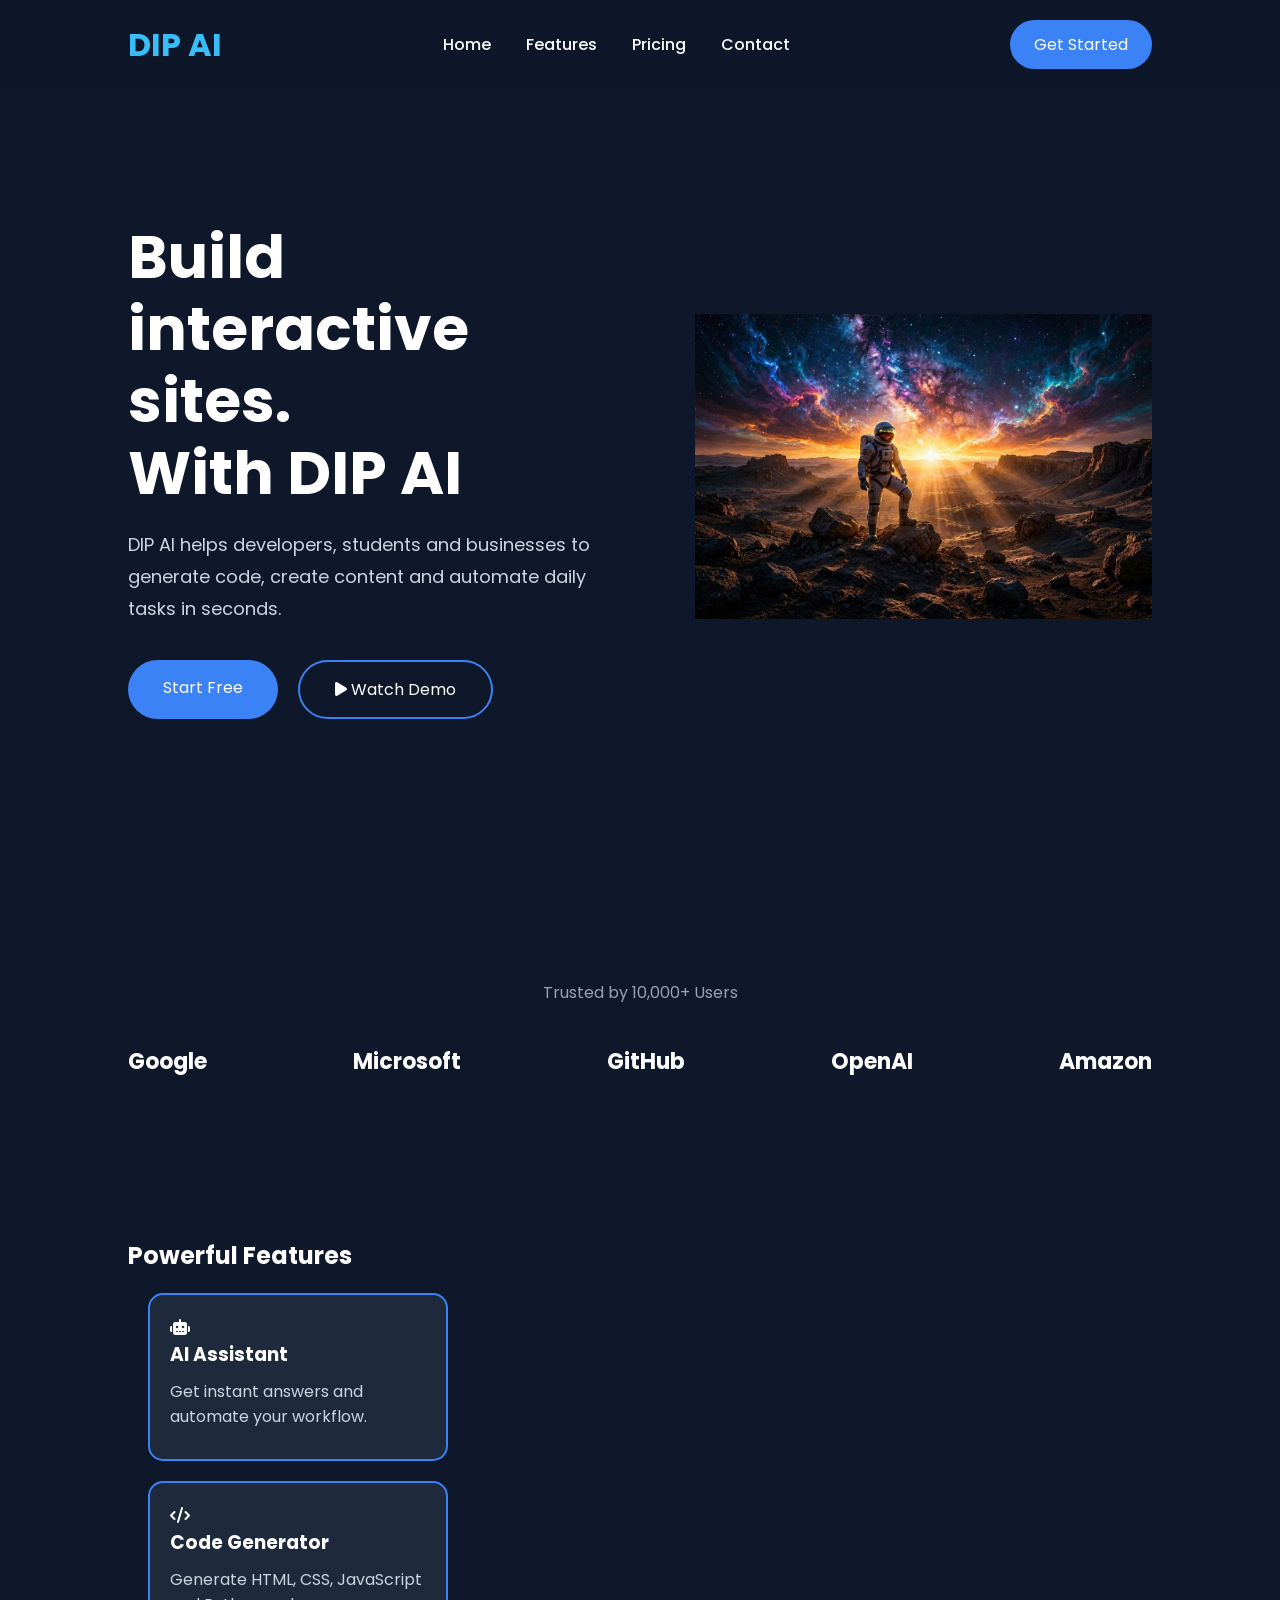
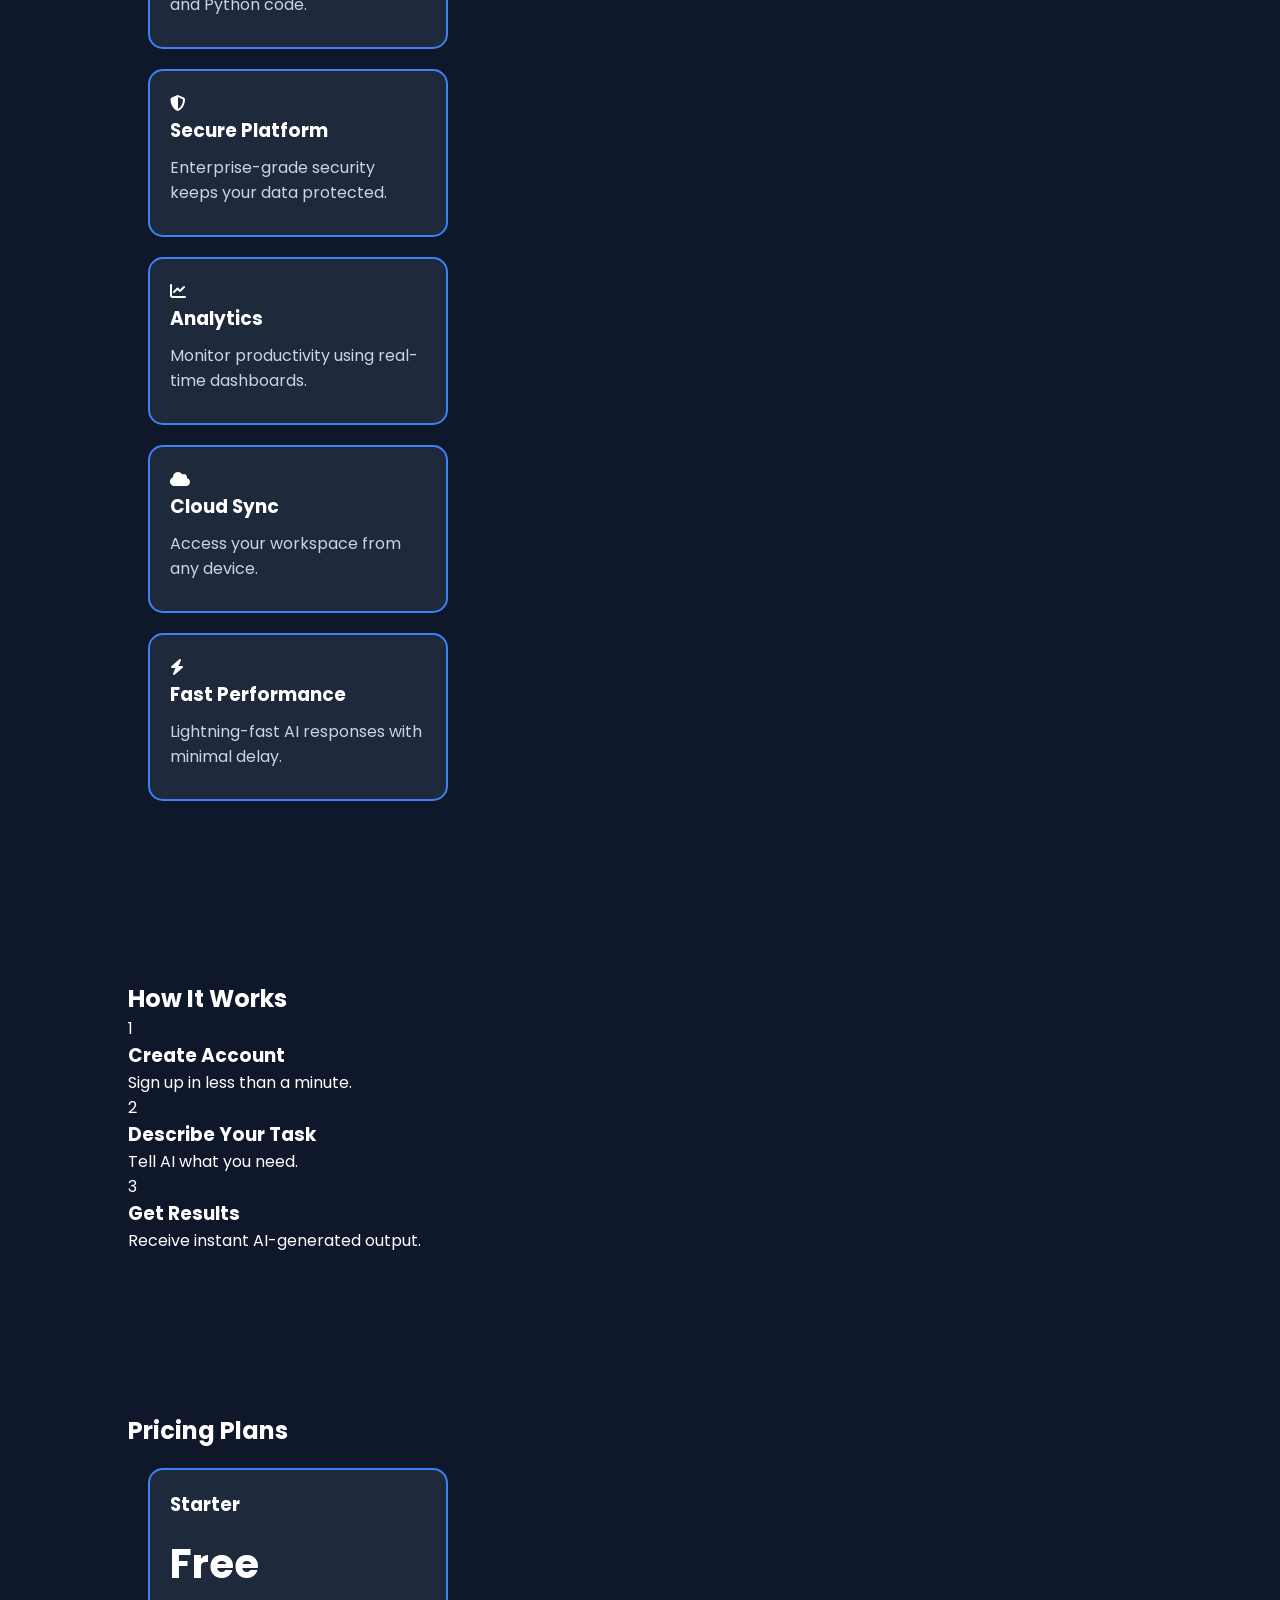
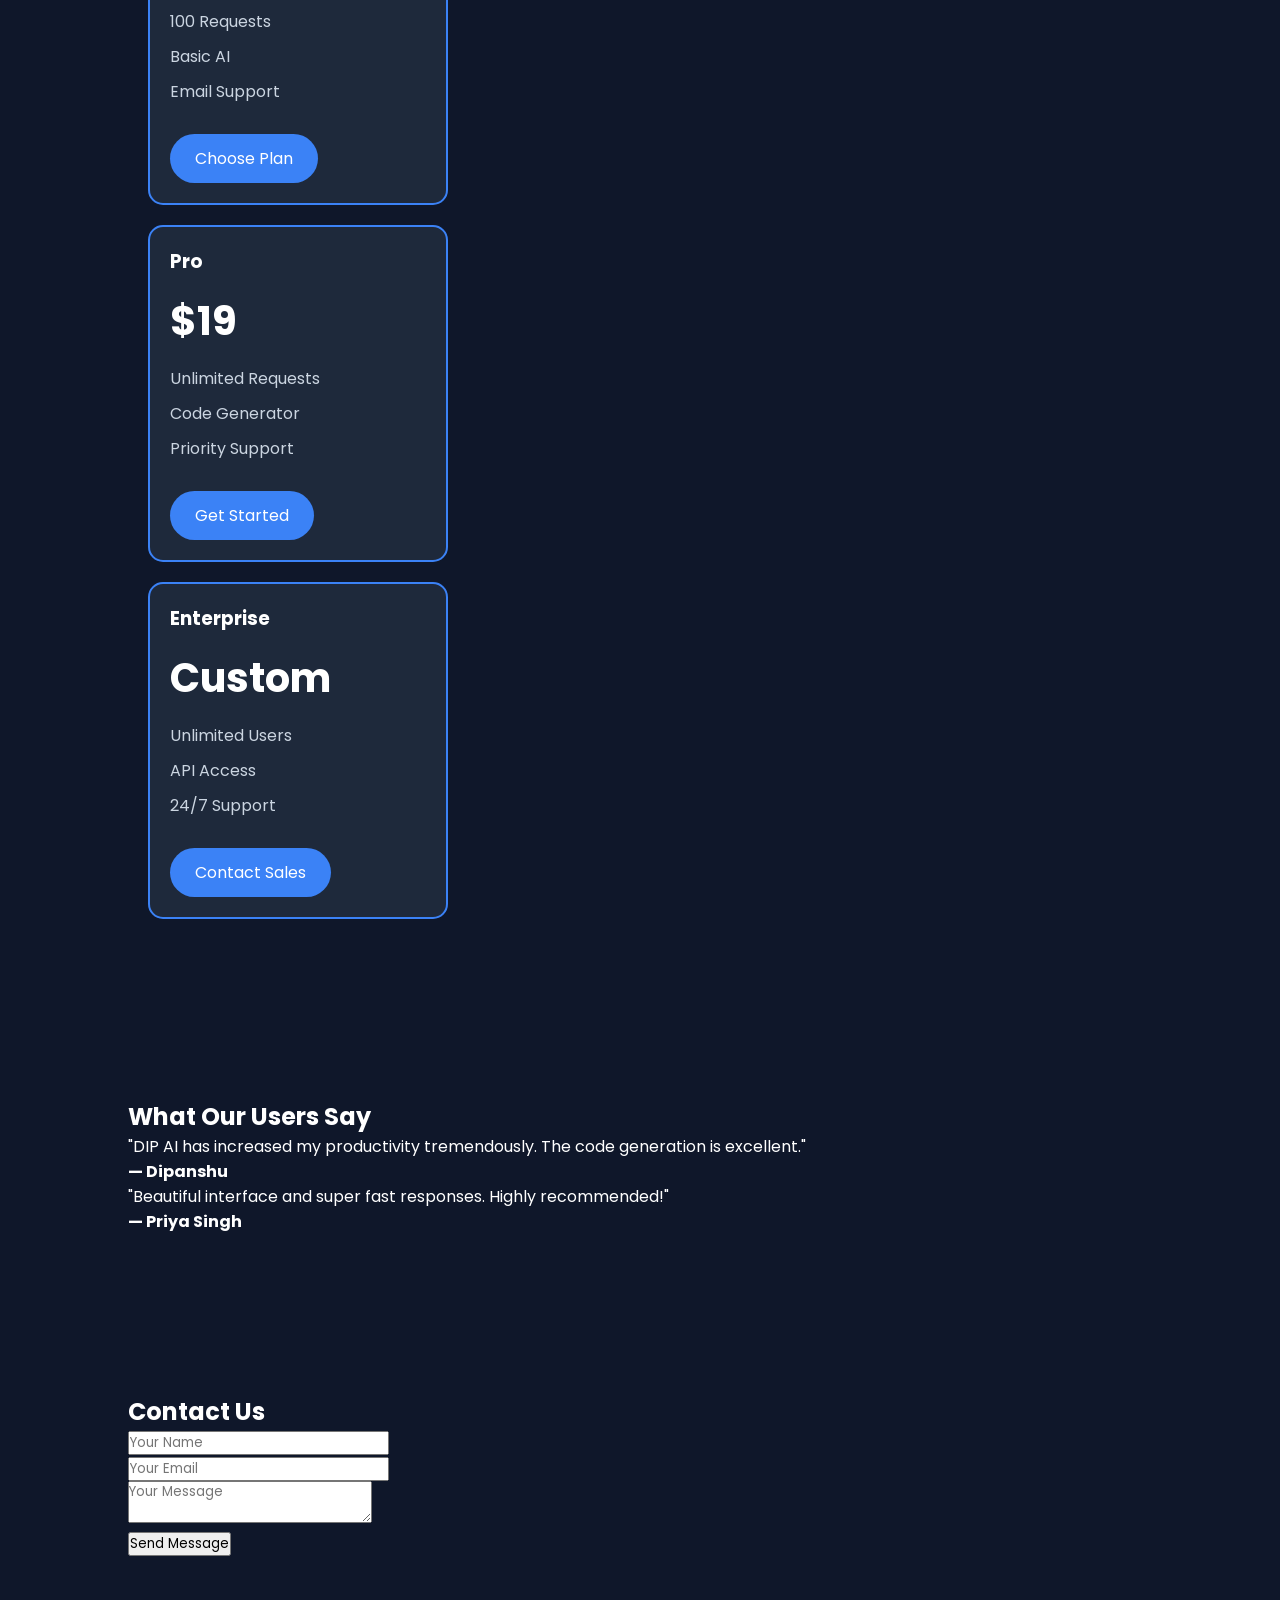
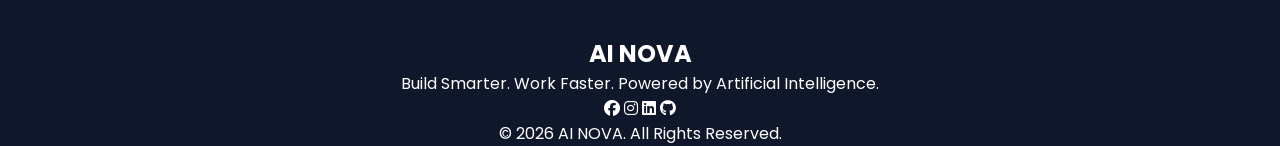
<file: landing page/index.html>
<!DOCTYPE html>
<html lang="en">

<head>
    <meta charset="UTF-8">
    <meta name="viewport" content="width=device-width, initial-scale=1.0">
    <title>DIP AI</title>

    <link rel="stylesheet" href="style.css">


    <link href="https://fonts.googleapis.com/css2?family=Poppins:wght@300;400;500;600;700&display=swap"
        rel="stylesheet">


    <link rel="stylesheet" href="https://cdnjs.cloudflare.com/ajax/libs/font-awesome/6.5.1/css/all.min.css">

</head>

<body>

    <header>

        <div class="logo">
            <h2>DIP AI</h2>
        </div>

        <nav>

            <a href="#">Home</a>
            <a href="#features">Features</a>
            <a href="#pricing">Pricing</a>
            <a href="#contact">Contact</a>

        </nav>

        <a href="#" class="nav-btn">Get Started</a>

    </header>

    <section class="home">

        <div class="home-text">

            <h1>
                Build interactive sites. <br>
                With DIP AI
            </h1>

            <p>
                DIP AI helps developers, students and businesses to
                generate code, create content and automate daily tasks in seconds.
            </p>

            <div class="buttons">

                <a href="#" class="btn1">Start Free</a>

                <a href="#" class="btn2">
                    <i class="fa-solid fa-play"></i>
                    Watch Demo
                </a>

            </div>

        </div>

        <div class="image">

            <img src="sample1.jpg" alt="Illustration">

        </div>

    </section>


    <section class="brands">

        <p>Trusted by 10,000+ Users</p>

        <div class="company">

            <h3>Google</h3>
            <h3>Microsoft</h3>
            <h3>GitHub</h3>
            <h3>OpenAI</h3>
            <h3>Amazon</h3>

        </div>

    </section>
    <section class="features" id="features">

        <h2>Powerful Features</h2>

        <div class="feature-box">

            <div class="card">

                <i class="fa-solid fa-robot"></i>

                <h3>AI Assistant</h3>

                <p>
                    Get instant answers and automate your workflow.
                </p>

            </div>

            <div class="card">

                <i class="fa-solid fa-code"></i>

                <h3>Code Generator</h3>

                <p>
                    Generate HTML, CSS, JavaScript and Python code.
                </p>

            </div>

            <div class="card">

                <i class="fa-solid fa-shield-halved"></i>

                <h3>Secure Platform</h3>

                <p>
                    Enterprise-grade security keeps your data protected.
                </p>

            </div>

            <div class="card">

                <i class="fa-solid fa-chart-line"></i>

                <h3>Analytics</h3>

                <p>
                    Monitor productivity using real-time dashboards.
                </p>

            </div>

            <div class="card">

                <i class="fa-solid fa-cloud"></i>

                <h3>Cloud Sync</h3>

                <p>
                    Access your workspace from any device.
                </p>

            </div>

            <div class="card">

                <i class="fa-solid fa-bolt"></i>

                <h3>Fast Performance</h3>

                <p>
                    Lightning-fast AI responses with minimal delay.
                </p>

            </div>

        </div>

    </section>



    <section class="work">

        <h2>How It Works</h2>

        <div class="steps">

            <div class="step">

                <span>1</span>

                <h3>Create Account</h3>

                <p>Sign up in less than a minute.</p>

            </div>

            <div class="step">

                <span>2</span>

                <h3>Describe Your Task</h3>

                <p>Tell AI what you need.</p>

            </div>

            <div class="step">

                <span>3</span>

                <h3>Get Results</h3>

                <p>Receive instant AI-generated output.</p>

            </div>

        </div>

    </section>


    <section class="pricing" id="pricing">

        <h2>Pricing Plans</h2>

        <div class="plan">

            <div class="card">

                <h3>Starter</h3>

                <h1>Free</h1>

                <p>100 Requests</p>

                <p>Basic AI</p>

                <p>Email Support</p>

                <a href="#">Choose Plan</a>

            </div>

            <div class="card">

                <h3>Pro</h3>

                <h1>$19</h1>

                <p>Unlimited Requests</p>

                <p>Code Generator</p>

                <p>Priority Support</p>

                <a href="#">Get Started</a>

            </div>

            <div class="card">

                <h3>Enterprise</h3>

                <h1>Custom</h1>

                <p>Unlimited Users</p>

                <p>API Access</p>

                <p>24/7 Support</p>

                <a href="#">Contact Sales</a>

            </div>

        </div>


    </section>

    <section class="testimonial">

        <h2>What Our Users Say</h2>

        <div class="reviews">

            <div class="review">

                <p>
                    "DIP AI has increased my productivity tremendously.
                    The code generation is excellent."
                </p>

                <h4>— Dipanshu </h4>

            </div>

            <div class="review">

                <p>
                    "Beautiful interface and super fast responses.
                    Highly recommended!"
                </p>

                <h4>— Priya Singh</h4>

            </div>

        </div>

    </section>


    <section class="contact" id="contact">

        <h2>Contact Us</h2>

        <form>

            <input type="text" placeholder="Your Name"><br>

            <input type="email" placeholder="Your Email"> <br>

            <textarea placeholder="Your Message"></textarea><br>

            <button>Send Message</button>

        </form>

    </section>


    <footer>

        <h2>AI NOVA</h2>

        <p>
            Build Smarter. Work Faster. Powered by Artificial Intelligence.
        </p>

        <div class="social">

            <i class="fa-brands fa-facebook"></i>

            <i class="fa-brands fa-instagram"></i>

            <i class="fa-brands fa-linkedin"></i>

            <i class="fa-brands fa-github"></i>

        </div>

        <p>© 2026 AI NOVA. All Rights Reserved.</p>

    </footer>

</body>

</html>
</file>
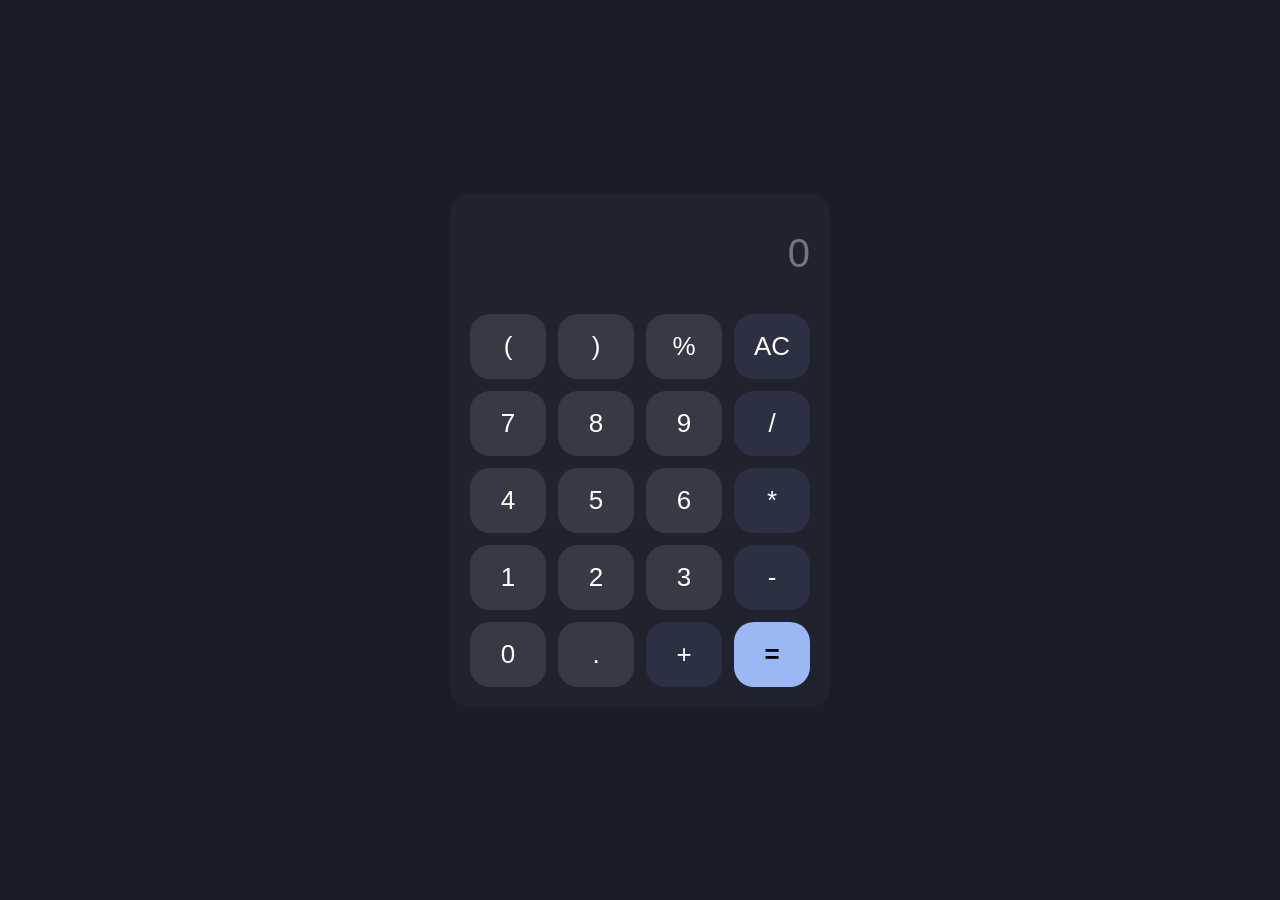
<file: calculator/cal.html>
<!DOCTYPE html>
<html lang="en">
<head>
    <meta charset="UTF-8">
    <meta name="viewport" content="width=device-width, initial-scale=1.0">
    <title>Calculator</title>
    <link rel="stylesheet" href="cal.css">
</head>
<body>
 

<div class="calculator">
    <input type="text" class="display" placeholder="0" readonly>
    <div id="display"></div>

    <div class="buttons">
        
        <button>(</button>
        <button>)</button>
        <button>%</button>
        <button class="clear">AC</button>
       

        <button>7</button>
        <button>8</button>
        <button>9</button>
         <button class="operator">/</button>
        

        <button>4</button>
        <button>5</button>
        <button>6</button>
        <button class="operator">*</button>
     
        <button>1</button>
        <button>2</button>
        <button>3</button>
           <button class="operator">-</button>

      

        <button>0</button>
        <button>.</button>
          <button class="operator">+</button>
        <button class="equal">=</button>
    </div>
</div>

<script src="cal.js"></script>

</body>
</html>
</file>
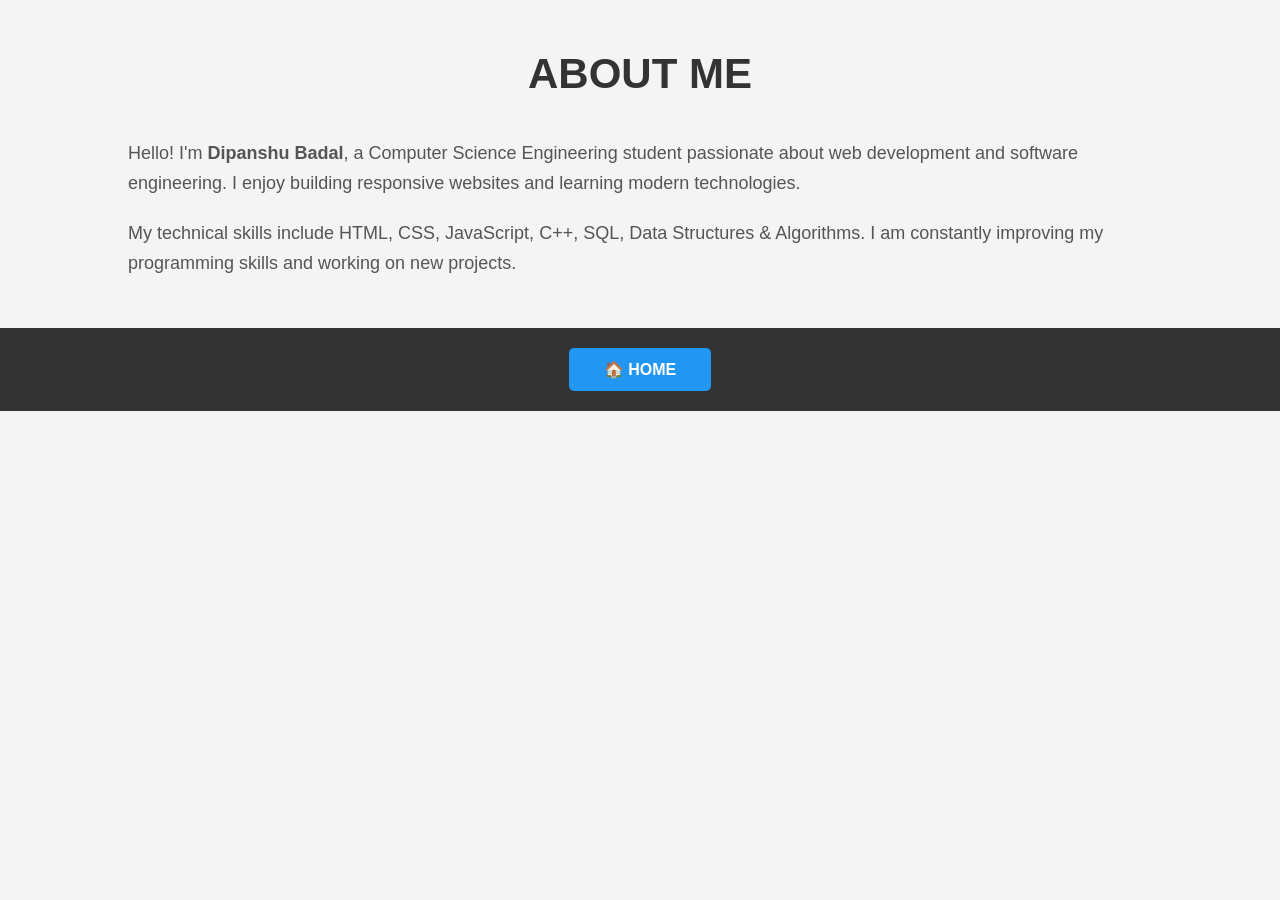
<file: portfolio/about.html>
<!DOCTYPE html>
<html>
<head>
    <title>About Me</title>
    <link rel="stylesheet" href="style.css">
</head>
<body>

<section class="page">

    <h1>ABOUT ME</h1>

    <p>
        Hello! I'm <b>Dipanshu Badal</b>, a Computer Science Engineering student
        passionate about web development and software engineering. I enjoy
        building responsive websites and learning modern technologies.
    </p>

    <p>
        My technical skills include HTML, CSS, JavaScript, C++, SQL,
        Data Structures & Algorithms. I am constantly improving my
        programming skills and working on new projects.
    </p>

</section>
<footer>

     <a href="home.html" class="home-btn">🏠 HOME</a>

</footer>
</body>
</html>
</file>
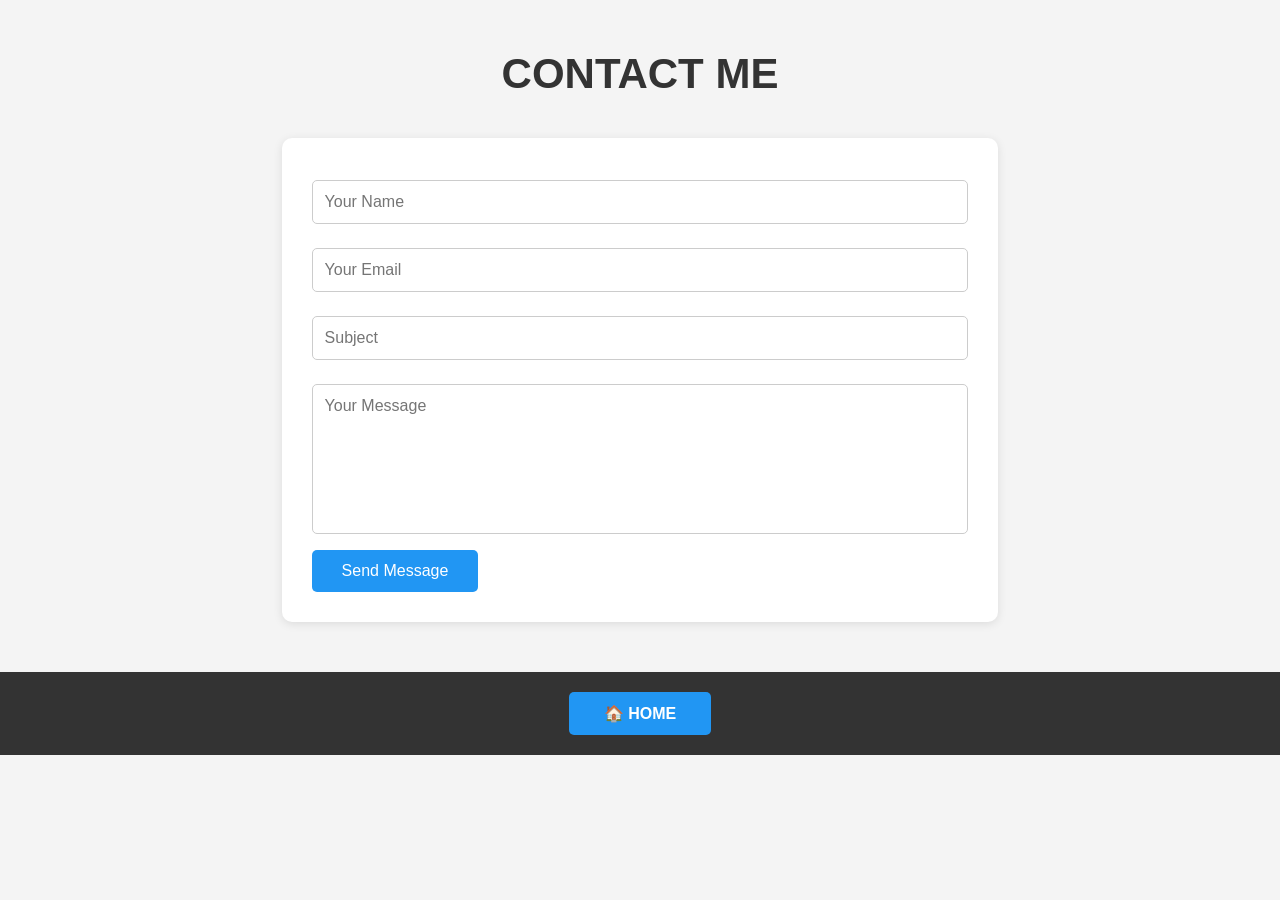
<file: portfolio/contact.html>
<!DOCTYPE html>
<html>
<head>
    <title>Contact</title>
    <link rel="stylesheet" href="style.css">
</head>
<body>

<section class="page">

<h1>CONTACT ME</h1>

<form>

<input type="text" placeholder="Your Name">

<input type="email" placeholder="Your Email">

<input type="text" placeholder="Subject">

<textarea placeholder="Your Message"></textarea>

<button>Send Message</button>

</form>

</section>
<footer>

    <a href="home.html" class="home-btn">🏠 HOME</a>

</footer>
</body>
</html>
</file>
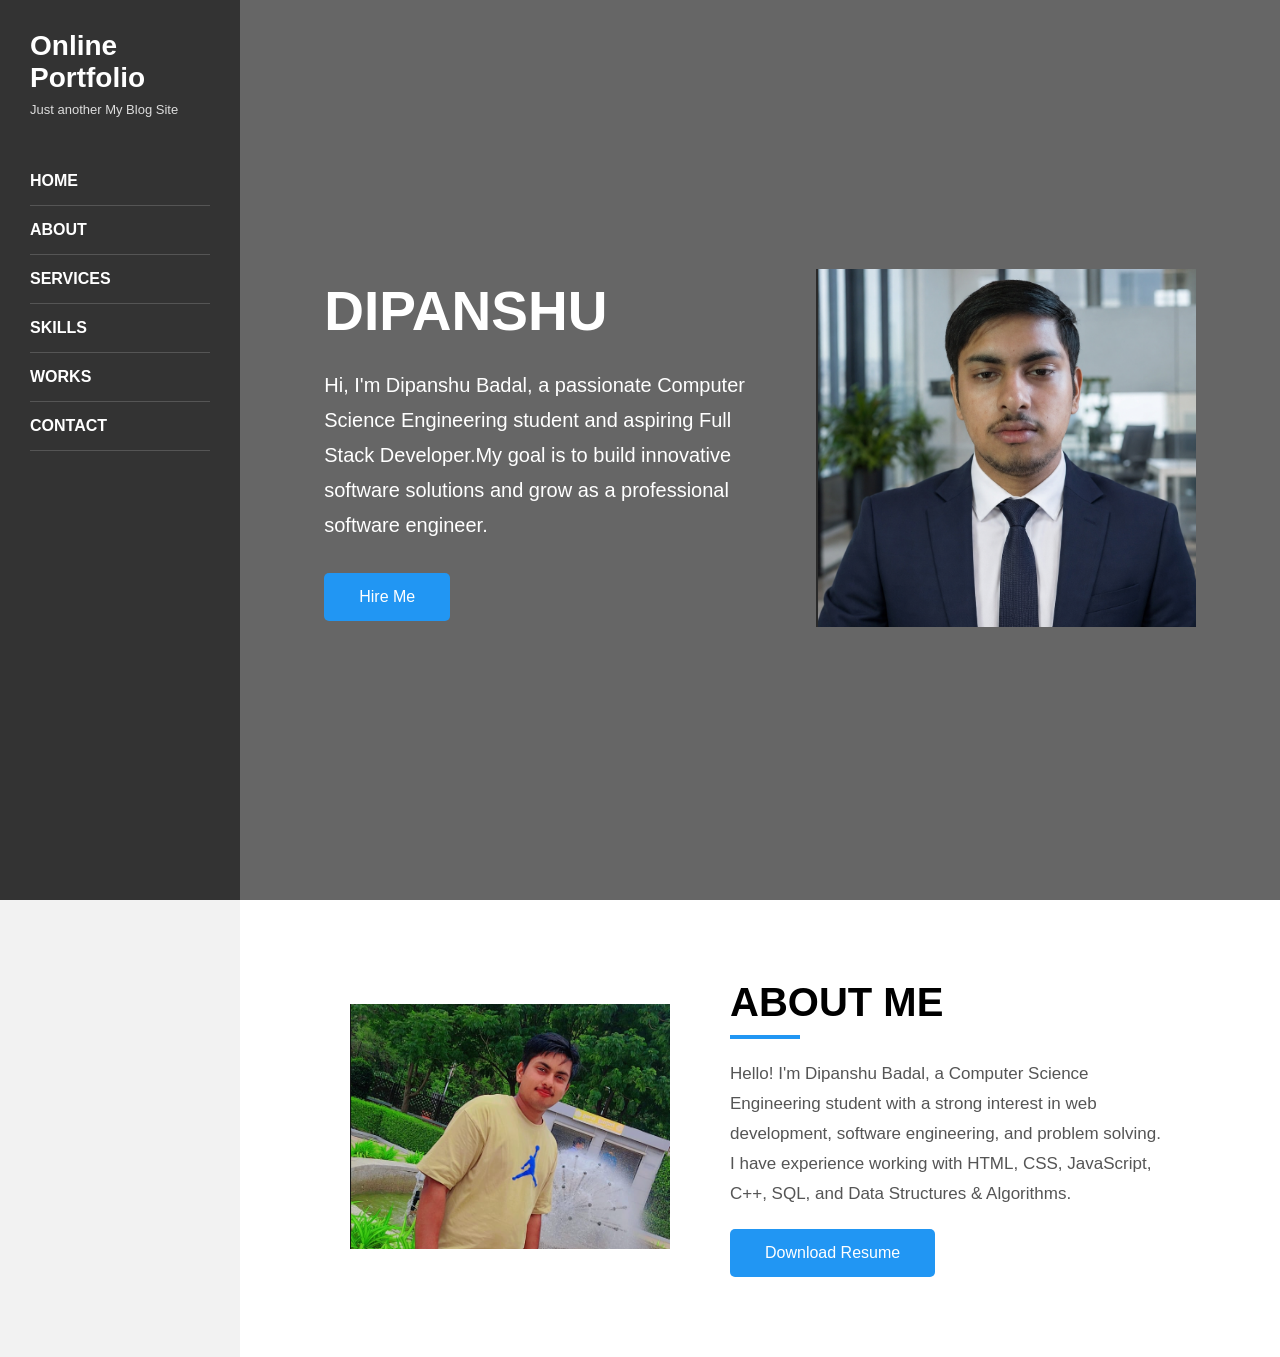
<file: portfolio/home.html>
<!DOCTYPE html>
<html lang="en">

<head>
    <meta charset="UTF-8">
    <meta name="viewport" content="width=device-width, initial-scale=1.0">
    <title>Portfolio</title>
    <link rel="stylesheet" href="portfolio.css">
</head>

<body>

    <div class="container">

        <!-- Left Sidebar -->
        <aside>

            <div class="logo">
                <h2>Online Portfolio</h2>
                <p>Just another My Blog Site</p>
            </div>

            <nav>
                <a href="home.html">HOME</a>
                <a href="about.html">ABOUT</a>
                <a href="services.html">SERVICES</a>
                <a href="skill.html">SKILLS</a>
                <a href="work.html">WORKS</a>
                <a href="contact.html">CONTACT</a>
            </nav>

        </aside>

        <!-- Right Content -->
        <main>

            <section class="hero">

                <div class="text">

                    <h1>DIPANSHU</h1>

                    <p>
                        Hi, I'm Dipanshu Badal, a passionate Computer Science Engineering student and aspiring Full
                        Stack Developer.My goal is to build innovative software solutions and grow as a professional
                        software engineer.

                    </p>

                    <a href="#" class="btn">Hire Me</a>

                </div>

                <div class="image">
                    <img src="sample.png" alt="Hero Image">
                </div>

            </section>

            <section class="about">

                <div class="about-img">
                    <img src="image.png" alt="About">
                </div>

                <div class="about-text">

                    <h2>ABOUT ME</h2>

                    <div class="line"></div>

                    <p>
                        Hello! I'm Dipanshu Badal, a Computer Science Engineering student with a strong interest in
                        web development, software engineering, and problem solving. I have experience working with
                        HTML, CSS, JavaScript, C++, SQL, and Data Structures & Algorithms.
                    </p>
                    <a href="resume.pdf" download class ="btn">Download Resume</a>

                </div>

            </section>

        </main>

    </div>

</body>

</html>
</file>
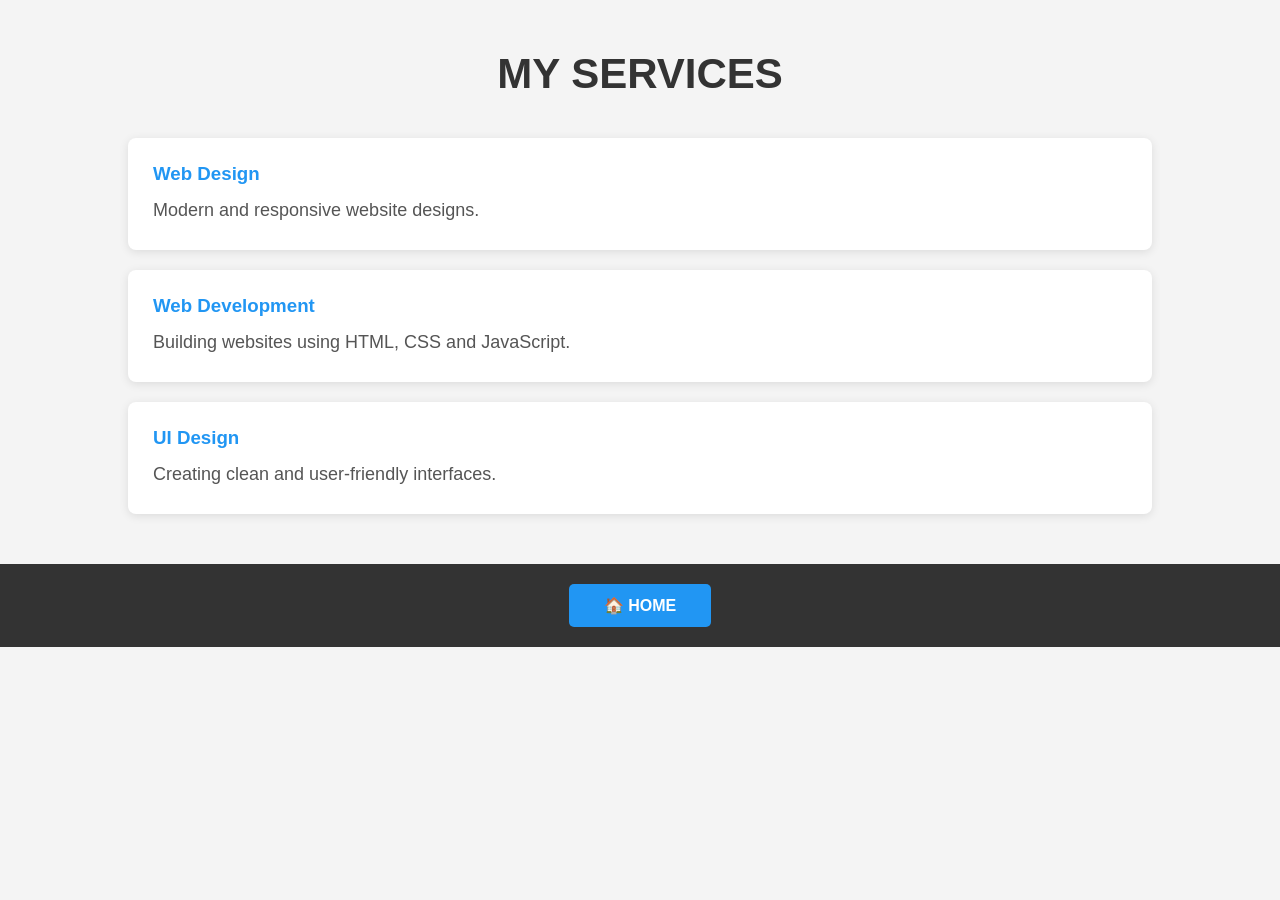
<file: portfolio/services.html>
<!DOCTYPE html>
<html>

<head>
    <title>Services</title>
    <link rel="stylesheet" href="style.css">
</head>

<body>

    <section class="page">

        <h1>MY SERVICES</h1>

        <div class="box">
            <h3>Web Design</h3>
            <p>Modern and responsive website designs.</p>
        </div>

        <div class="box">
            <h3>Web Development</h3>
            <p>Building websites using HTML, CSS and JavaScript.</p>
        </div>

        <div class="box">
            <h3>UI Design</h3>
            <p>Creating clean and user-friendly interfaces.</p>
        </div>

    </section>
    <footer>
        <a href="home.html" class="home-btn">🏠 HOME</a>
    </footer>
</body>

</html>
</file>
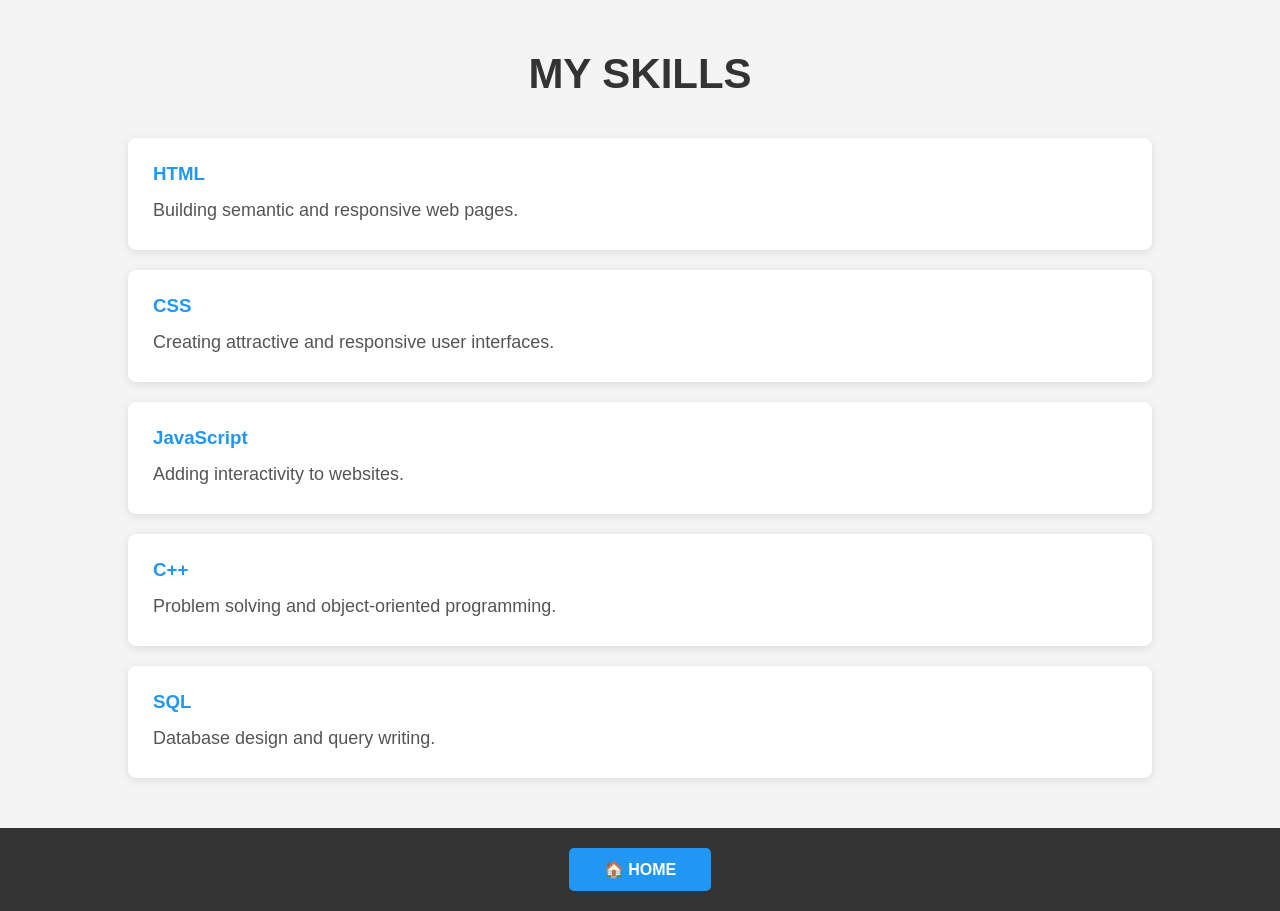
<file: portfolio/skill.html>
<!DOCTYPE html>
<html>
<head>
    <title>Skills</title>
    <link rel="stylesheet" href="style.css">
</head>
<body>

<section class="page">

<h1>MY SKILLS</h1>

<div class="box">
    <h3>HTML</h3>
    <p>Building semantic and responsive web pages.</p>
</div>

<div class="box">
    <h3>CSS</h3>
    <p>Creating attractive and responsive user interfaces.</p>
</div>

<div class="box">
    <h3>JavaScript</h3>
    <p>Adding interactivity to websites.</p>
</div>

<div class="box">
    <h3>C++</h3>
    <p>Problem solving and object-oriented programming.</p>
</div>

<div class="box">
    <h3>SQL</h3>
    <p>Database design and query writing.</p>
</div>

</section>
<footer>

      <a href="home.html" class="home-btn">🏠 HOME</a>

</footer>
</body>
</html>
</file>
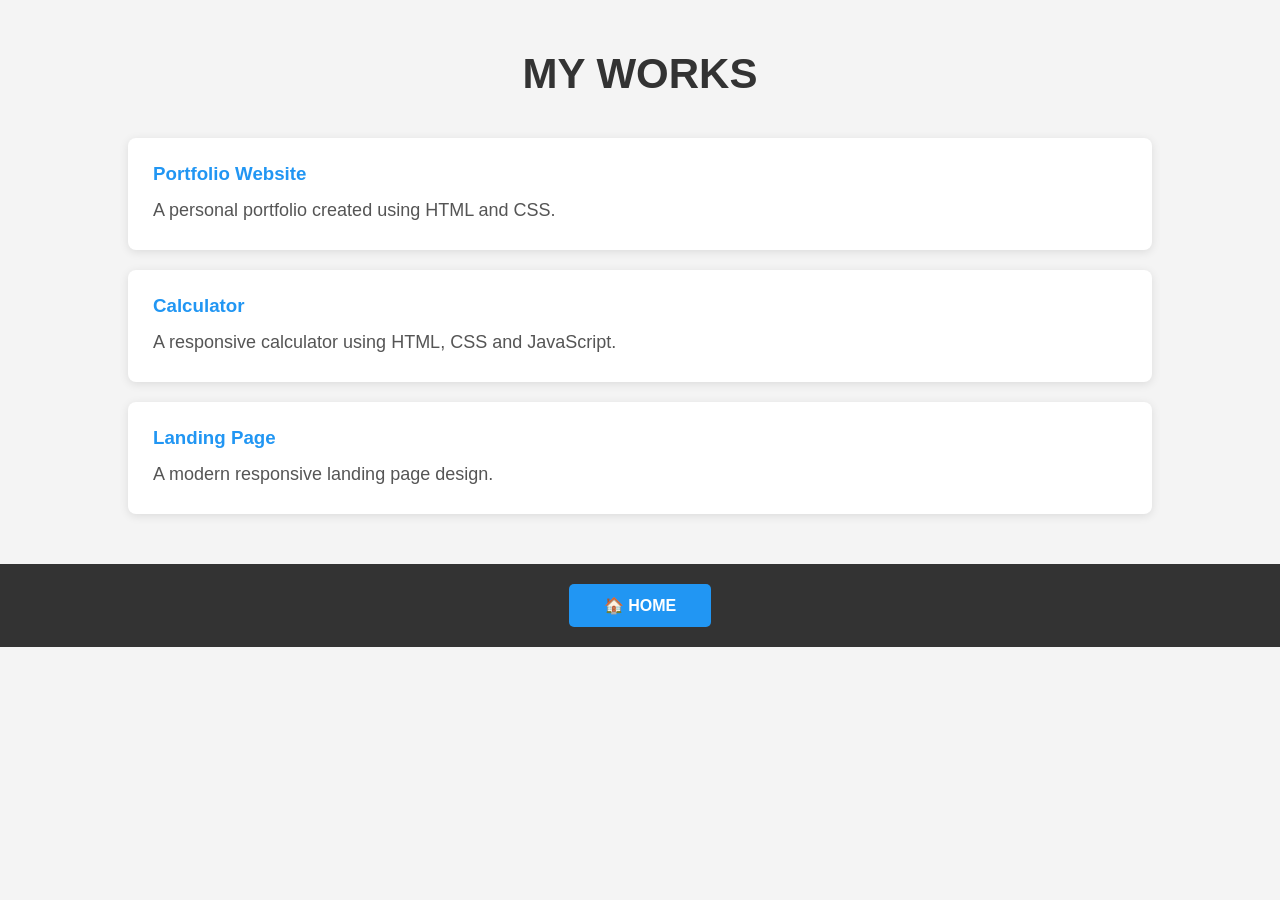
<file: portfolio/work.html>
<!DOCTYPE html>
<html>
<head>
    <title>Works</title>
    <link rel="stylesheet" href="style.css">
</head>
<body>

<section class="page">

<h1>MY WORKS</h1>

<div class="box">
    <h3>Portfolio Website</h3>
    <p>A personal portfolio created using HTML and CSS.</p>
</div>

<div class="box">
    <h3>Calculator</h3>
    <p>A responsive calculator using HTML, CSS and JavaScript.</p>
</div>

<div class="box">
    <h3>Landing Page</h3>
    <p>A modern responsive landing page design.</p>
</div>

</section>
<footer>

    <a href="home.html" class="home-btn">🏠 HOME</a>

</footer>
</body>
</html>
</file>
<file: landing page/style.css>
*{
    margin:0;
    padding:0;
    box-sizing:border-box;
    font-family:'Poppins',sans-serif;
    scroll-behavior:smooth;
}

body{
    background:#0f172a;
    color:#fff;
}

section{
    padding:80px 10%;
}

header{
    position:fixed;
    width:100%;
    top:0;
    left:0;
    padding:20px 10%;
    display:flex;
    justify-content:space-between;
    align-items:center;
    background:rgba(15,23,42,.9);
    backdrop-filter:blur(10px);
    z-index:1000;
}

.logo h2{
    color:#38bdf8;
    font-size:32px;
    font-weight:700;
}

nav{
    display:flex;
    gap:35px;
}

nav a{
    color:white;
    text-decoration:none;
    transition:.3s;
    font-weight:500;
}

nav a:hover{
    color:#38bdf8;
}

.nav-btn{
    background:#3b82f6;
    color:white;
    text-decoration:none;
    padding:12px 24px;
    border-radius:30px;
    transition:.3s;
}

.nav-btn:hover{
    background:#2563eb;
}

/*=========================
Hero
=========================*/

.home{
    min-height:100vh;
    display:flex;
    justify-content:space-between;
    align-items:center;
    gap:60px;
    padding-top:120px;
}

.home-text{
    width:50%;
}

.home-text h1{
    font-size:60px;
    line-height:1.2;
    margin-bottom:20px;
}

.home-text p{
    font-size:18px;
    color:#cbd5e1;
    line-height:32px;
    margin-bottom:35px;
}

.buttons{
    display:flex;
    gap:20px;
}

.btn1{
    background:#3b82f6;
    color:white;
    text-decoration:none;
    padding:15px 35px;
    border-radius:40px;
    transition:.3s;
}

.btn1:hover{
    background:#2563eb;
}

.btn2{
    border:2px solid #3b82f6;
    color:white;
    text-decoration:none;
    padding:15px 35px;
    border-radius:40px;
    transition:.3s;
}

.btn2:hover{
    background:#3b82f6;
}

.image{
    width:45%;
}

.image img{
    width:100%;
    animation:float 3s ease-in-out infinite;
}

@keyframes float{

0%{
transform:translateY(0);
}

50%{
transform:translateY(-20px);
}

100%{
transform:translateY(0);
}

}



.brands{
    text-align:center;
}

.brands p{
    margin-bottom:40px;
    color:#94a3b8;
}

.company{
    display:flex;
    justify-content:space-between;
    flex-wrap:wrap;
}

.company h3{
    color:white;
    font-size:22px;
}

.plan{
    display: fle;
    border-radius: 1px;
    border-color: white;
}
.card{
    width:300px;
    border:2px solid #3b82f6;
    border-radius:15px;
    padding:20px;
    background:#1e293b;
    margin:20px;
    transition:0.3s;
}

.card:hover{
    transform:translateY(-8px);
    box-shadow:0 0 20px rgba(59,130,246,0.5);
}

.card-body{
    text-align:center;
}

.card-title{
    font-size:28px;
    margin-bottom:15px;
    color:#38bdf8;
}

.card h1{
    font-size:40px;
    margin:15px 0;
    color:white;
}

.card p{
    color:#cbd5e1;
    margin:10px 0;
    line-height:25px;
}

.card a{
    display:inline-block;
    margin-top:20px;
    padding:12px 25px;
    text-decoration:none;
    background:#3b82f6;
    color:white;
    border-radius:30px;
    transition:0.3s;
}

.card a:hover{
    background:#2563eb;
}

footer{
    text-align:center;
}
</file>
<file: calculator/cal.css>
*{
    margin: 0;
    padding: 0;
    box-sizing: border-box;
    font-family: Arial, Helvetica, sans-serif;
}

body{
    background: #1b1d25;
    display: flex;
    justify-content: center;
    align-items: center;
    height: 100vh;
}

.calculator{
    width: 380px;
    background: #20232d;
    padding: 20px;
    border-radius: 20px;
}

.display{
    width: 100%;
    height: 80px;
    background: transparent;
    border: none;
    outline: none;
    color: #fff;
    font-size: 40px;
    text-align: right;
    margin-bottom: 20px;
}

.buttons{
    display: grid;
    grid-template-columns: repeat(4, 1fr);
    gap: 12px;
}

button{
    height: 65px;
    border: none;
    border-radius: 20px;
    background: #373a45;
    color: white;
    font-size: 26px;
    cursor: pointer;
    transition: 0.3s;
}

button:hover{
    background: #4b4f5d;
}

.operator{
    background: #2b3042;
    color: #ffffff;
}

.operator:hover{
    background: #394056;
}

.clear{
    background: #2b3042;
    color: white;
}

.clear:hover{
    background: #394056;
}

.equal{
    background: #9ab8f3;
    color: black;
    font-weight: bold;
}

.equal:hover{
    background: #b3ccff;
}
</file>
<file: portfolio/style.css>
/* ---------- RESET ---------- */

*{
    margin:0;
    padding:0;
    box-sizing:border-box;
    font-family:Arial, Helvetica, sans-serif;
}

body{
    background:#f4f4f4;
    color:#333;
}

/* ---------- HEADER ---------- */

header{
    background:#333;
    color:white;
    display:flex;
    justify-content:space-between;
    align-items:center;
    padding:20px 60px;
}

.logo h2{
    font-size:30px;
}

.logo p{
    font-size:13px;
    margin-top:5px;
}

nav{
    display:flex;
    gap:25px;
}

nav a{
    color:white;
    text-decoration:none;
    font-size:14px;
    font-weight:bold;
    transition:.3s;
}

nav a:hover{
    color:#2196f3;
}

/* ---------- HERO ---------- */

.hero{
    background:#666;
    color:white;
    display:flex;
    justify-content:space-between;
    align-items:center;
    padding:50px 70px;
}

.text{
    width:45%;
}

.text h1{
    font-size:50px;
    margin-bottom:20px;
}

.text p{
    font-size:20px;
    line-height:32px;
    margin-bottom:25px;
}

.image img{
    width:350px;
}

/* ---------- BUTTON ---------- */

.btn{
    display:inline-block;
    padding:12px 28px;
    background:#2196f3;
    color:white;
    text-decoration:none;
    border-radius:5px;
    transition:.3s;
}

.btn:hover{
    background:#0d7dd8;
}

/* ---------- ABOUT ---------- */

.about{
    display:flex;
    justify-content:space-between;
    align-items:center;
    padding:70px;
    background:white;
}

.about .image img{
    width:300px;
}

.content{
    width:50%;
}

.content h2{
    font-size:38px;
}

.line{
    width:70px;
    height:4px;
    background:#2196f3;
    margin:12px 0 20px;
}

.content p{
    color:#555;
    line-height:28px;
    margin-bottom:18px;
}

/* ---------- COMMON PAGE ---------- */

.page{
    width:80%;
    margin:50px auto;
}

.page h1{
    text-align:center;
    font-size:42px;
    margin-bottom:40px;
    color:#333;
}

.page p{
    font-size:18px;
    line-height:30px;
    color:#555;
    margin-bottom:20px;
}

/* ---------- CARD ---------- */

.box{
    background:white;
    margin:20px 0;
    padding:25px;
    border-radius:8px;
    box-shadow:0 2px 10px rgba(0,0,0,.1);
}

.box h3{
    color:#2196f3;
    margin-bottom:10px;
}

.box p{
    margin:0;
}

/* ---------- SKILLS ---------- */

.skill{
    margin:25px 0;
}

.skill p{
    font-weight:bold;
    margin-bottom:8px;
}

.bar{
    width:100%;
    height:18px;
    background:#ddd;
    border-radius:10px;
}

.fill{
    height:18px;
    background:#2196f3;
    border-radius:10px;
}

/* ---------- CONTACT ---------- */

form{
    width:70%;
    margin:auto;
    background:white;
    padding:30px;
    border-radius:10px;
    box-shadow:0 2px 10px rgba(0,0,0,.1);
}

input,
textarea{
    width:100%;
    padding:12px;
    margin:12px 0;
    border:1px solid #ccc;
    border-radius:5px;
    font-size:16px;
}

textarea{
    height:150px;
    resize:none;
}

button{
    background:#2196f3;
    color:white;
    border:none;
    padding:12px 30px;
    border-radius:5px;
    cursor:pointer;
    font-size:16px;
}

button:hover{
    background:#0d7dd8;
}

/* ---------- FOOTER ---------- */

footer{
    background:#333;
    color:white;
    text-align:center;
    padding:20px;
    margin-top:50px;
}

/* ---------- RESPONSIVE ---------- */

@media(max-width:900px){

header{
    flex-direction:column;
    text-align:center;
}

nav{
    flex-wrap:wrap;
    justify-content:center;
    margin-top:15px;
}

.hero,
.about{
    flex-direction:column;
    text-align:center;
}

.text,
.content{
    width:100%;
}

.image img{
    width:220px;
    margin-top:20px;
}

form{
    width:90%;
}

.page{
    width:90%;
}

}

/* ---------- FOOTER ---------- */

footer{
    background:#333;
    padding:20px;
    text-align:center;
    margin-top:50px;
}

.home-btn{
    display:inline-block;
    background:#2196f3;
    color:white;
    text-decoration:none;
    padding:12px 35px;
    border-radius:5px;
    font-size:16px;
    font-weight:bold;
    transition:0.3s;
}

.home-btn:hover{
    background:#0d7dd8;
    transform:scale(1.05);
}
</file>
<file: portfolio/portfolio.css>
/* Reset */

*{
    margin:0;
    padding:0;
    box-sizing:border-box;
    font-family:Arial, sans-serif;
}

body{
    background:#f2f2f2;
}

/* Main Layout */

.container{
    display:flex;
}

/* Sidebar */

aside{
    width:240px;
    height:100vh;
    background:#333;
    color:white;
    position:fixed;
    left:0;
    top:0;
    padding:30px;
}

.logo h2{
    font-size:28px;
    margin-bottom:8px;
}

.logo p{
    font-size:13px;
    color:#ddd;
    margin-bottom:40px;
}

/* Navigation */

nav{
    display:flex;
    flex-direction:column;
}

nav a{
    color:white;
    text-decoration:none;
    padding:15px 0;
    font-weight:bold;
    border-bottom:1px solid #555;
    transition:.3s;
}

nav a:hover{
    color:#2196f3;
    padding-left:10px;
}

/* Main */

main{
    margin-left:240px;
    width:calc(100% - 240px);
}

/* Hero */

.hero{
    height:100vh;
    background:#666;
    display:flex;
    justify-content:space-around;
    align-items:center;
    padding:50px;
}

.text{
    width:45%;
}

.text h1{
    color:white;
    font-size:55px;
    margin-bottom:25px;
}

.text p{
    color:white;
    font-size:20px;
    line-height:35px;
    margin-bottom:30px;
}

.image img{
    width:380px;
}

/* Button */

.btn{
    display:inline-block;
    padding:15px 35px;
    background:#2196f3;
    color:white;
    text-decoration:none;
    border-radius:5px;
}

.btn:hover{
    background:#0b79d0;
}

/* About */

.about{
    display:flex;
    justify-content:space-around;
    align-items:center;
    padding:80px;
    background:white;
}

.about-img img{
    width:320px;
}

.about-text{
    width:50%;
}

.about-text h2{
    font-size:40px;
    margin-bottom:10px;
}

.line{
    width:70px;
    height:4px;
    background:#2196f3;
    margin-bottom:20px;
}

.about-text p{
    font-size:17px;
    color:#555;
    line-height:30px;
    margin-bottom:20px;
}

/* Responsive */

@media(max-width:900px){

.container{
    flex-direction:column;
}

aside{
    position:relative;
    width:100%;
    height:auto;
}

nav{
    flex-direction:row;
    flex-wrap:wrap;
    justify-content:center;
}

nav a{
    border:none;
    padding:10px;
}

main{
    margin-left:0;
    width:100%;
}

.hero,
.about{
    flex-direction:column;
    text-align:center;
}

.text,
.about-text{
    width:90%;
}

.image img,
.about-img img{
    width:250px;
    margin-top:30px;
}
}
</file>
